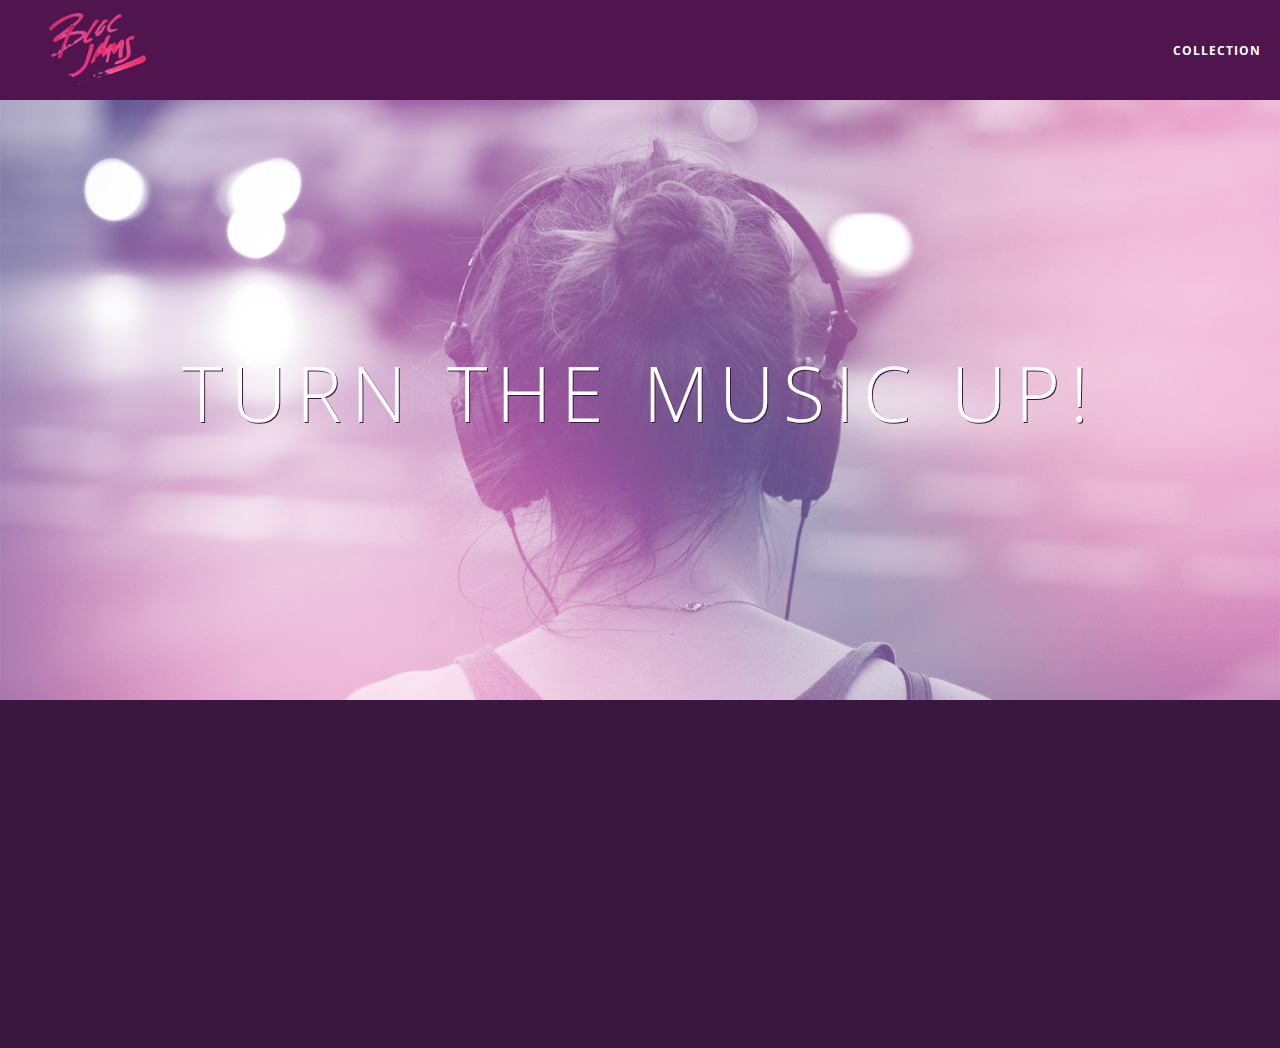
<file: index.html>
<!DOCTYPE html>
 <html>
     <head>
         <title>Bloc Jams</title>
         <meta name="viewport" content="width=device-width, initial-scale=1">
         
         <link href='https://fonts.googleapis.com/css?family=Open+Sans:400,800,600,700,300' rel='stylesheet' type='text/css'>
         <link rel="stylesheet" type="text/css" href="http://code.ionicframework.com/ionicons/2.0.1/css/ionicons.min.css">
         <link rel="stylesheet" type="text/css" href="styles/normalize.css">
         <link rel="stylesheet" type="text/css" href="styles/main.css">
         <link rel="stylesheet" type="text/css" href="styles/landing.css">
     </head>
      <body class="landing">
         <nav class="navbar"> <!-- nav bar -->
             <a href="index.html" class="logo">
             <img src="assets/images/bloc_jams_logo.png" alt="bloc jams logo">
         </a>
         <div class="links-container">
             <a href="collection.html" class="navbar-link">collection</a>
         </div>
     </nav>
         <section class="hero-content"> <!-- hero content -->
             <h1 class="hero-title">Turn the music up!</h1>
         </section>
         <section class="selling-points container clearfix"> <!-- selling points --->
                 <div class="point column third">
                     <span class="ion-music-note"></span>
                     <h5 class="point-title">Choose your music</h5>
                     <p class="point-description">The world is full of music; why should you have to listen to music that someone else chose?</p>
                 </div>
                 <div class="point column third">
                     <span class="ion-radio-waves"></span>
                     <h5 class="point-title">Unlimited, streaming, ad-free</h5>
                     <p class="point-description">No arbitrary limits. No distractions.</p>
                 </div>
                 <div class="point column third">
                     <span class="ion-iphone"></span>
                     <h5 class="point-title">Mobile enabled</h5>
                     <p class="point-description">Listen to your music on the go. This streaming service is available on all mobile platforms.</p>
                 </div>
         </section>
          <script src="scripts/utilities.js"></script>
         <script src="scripts/landing.js"></script>
     </body>
 </html>

<!--end-->
</file>
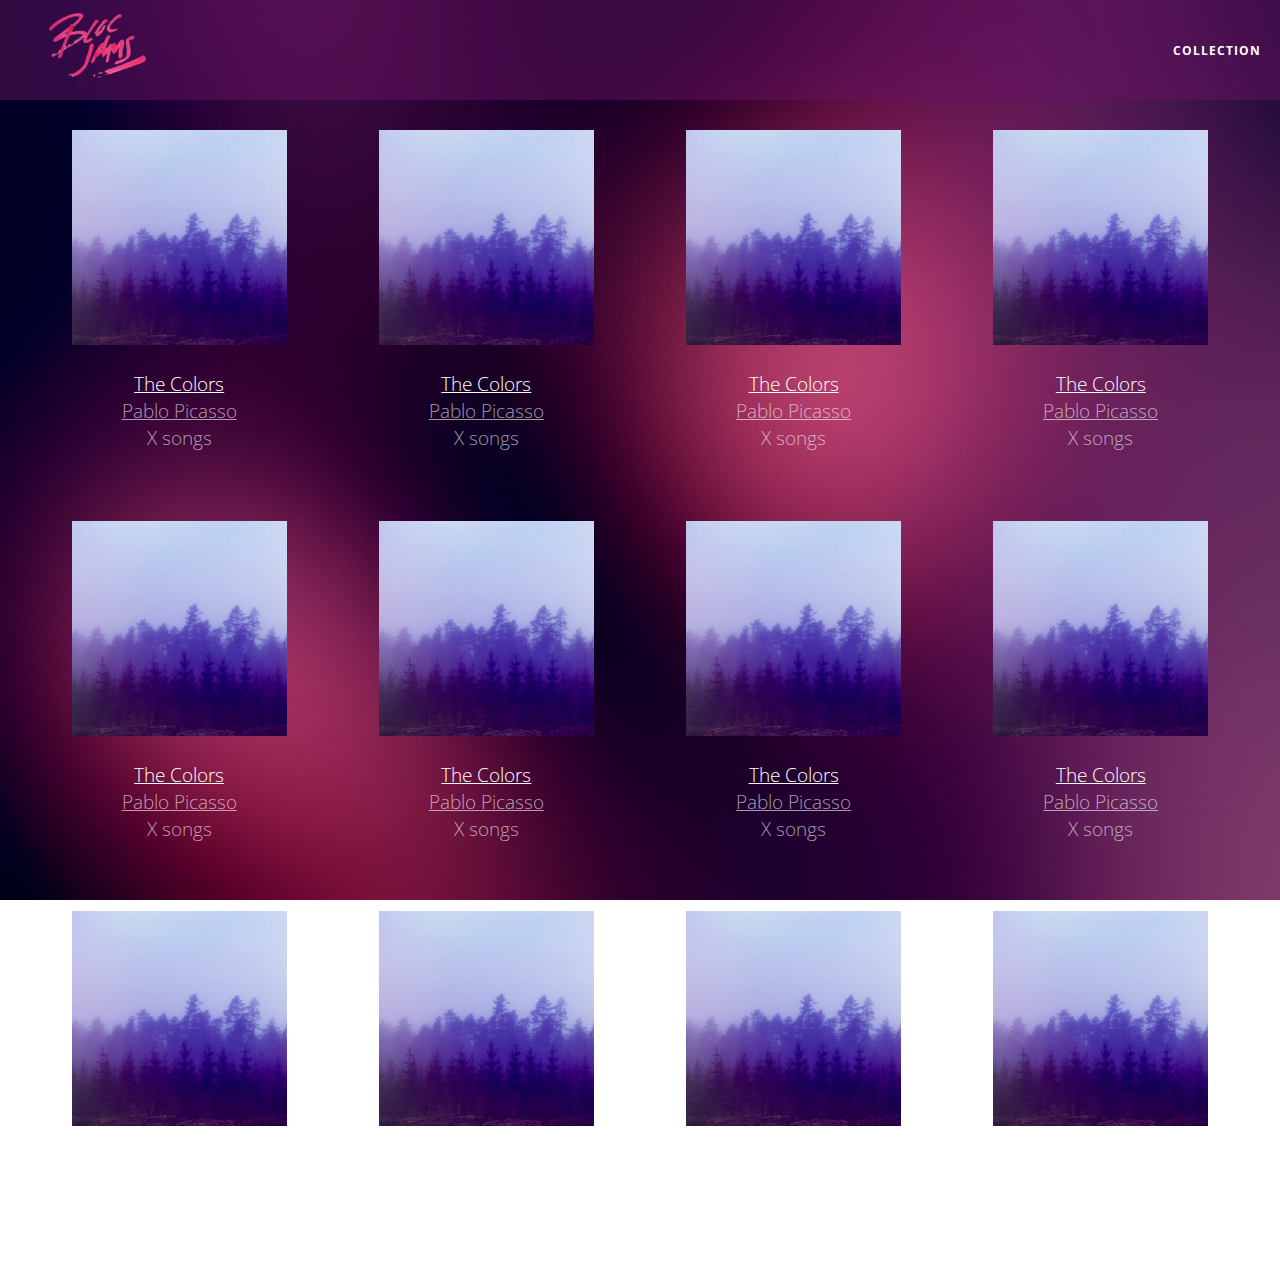
<file: collection.html>
<!DOCTYPE html>
    <html>

        <head>
            <title>Bloc Jams</title>
            <meta name="viewport" content="width=device-width, initial-scale=1">
            <link rel="stylesheet" type="text/css" href="http://fonts.googleapis.com/css?family=Open+Sans:400,800,600,700,300">
            <link rel="stylesheet" type="text/css" href="http://code.ionicframework.com/ionicons/2.0.1/css/ionicons.min.css">
            <link rel="stylesheet" type="text/css" href="styles/normalize.css">
            <link rel="stylesheet" type="text/css" href="styles/main.css">
            <link rel="stylesheet" type="text/css" href="styles/collection.css">
        </head>

        <body class="collection">
            <nav class="navbar"> <!-- nav bar -->
             <a href="index.html" class="logo">
                 <img src="assets/images/bloc_jams_logo.png" alt="bloc jams logo">
             </a>
             <div class="links-container">
                 <a href="collection.html" class="navbar-link">collection</a>
             </div>
         </nav>
        <section class="album-covers container clearfix">
        
        </section>
            <script src="scripts/collection.js"></script>
        </body>

    </html>
</file>
<file: styles/main.css>
*, *:before, *:after {
    -moz-box-sizing: border-box;
    -webkit-box-sizing: border-box;
    box-sizing: border-box;
}

html {
    height: 100%;
    font-size: 100%;
}

body {
    font-family: 'Open Sans';
    color: white;
    min-height: 100%;
}

body.landing {
    background-color: rgb(58,23,63);
}

.navbar {
    position: relative;
    padding: 0.5rem;
    background-color: rgba(101,18,95,0.5);
    z-index: 1;
}

.navbar > .logo {
    position: relative;
    left: 2rem;
    cursor: pointer;
}

.navbar .links-container {
     display: table;
     position: absolute;
     top: 0;
     right: 0;
     height: 100px;
     color: white;
     text-decoration: none;
 }

 .links-container .navbar-link {
     display: table-cell;
     position: relative;
     height: 100%;
     padding-left: 1rem;
     padding-right: 1rem;
     vertical-align: middle;
     color: white;
     font-size: 0.625rem;
     letter-spacing: 0.05rem;
     font-weight: 700;
     text-transform: uppercase;
     text-decoration: none;
     cursor: pointer;
 }
 
 .links-container .navbar-link:hover {
     color: rgb(233,50,117);
 }

.links-container .navbar-link:active {
     color: rgb(233,50,117);
     background-color: white;
 }

  /* Medium screens (640px) */
@media (min-width: 40rem) {
     html { font-size: 112%; }

     .column {
         float: left;
         padding-left: 1rem;
         padding-right: 1rem;
     }
 
     .column.full { width: 100%; }
     .column.two-thirds { width: 66.7%; }
     .column.half { width: 50%; }
     .column.third { width: 33.3%; }
     .column.fourth { width: 25%; }
     .column.flow-opposite { float: right; }  
 }

 /* Large screens (1024px) */
 @media (min-width: 64rem) {
     html { font-size: 120%; }
 }

.container {
     margin: 0 auto;
     max-width: 64rem;
 }

 .container.narrow {
     max-width: 56rem;
 }

.clearfix:before,
.clearfix:after {
   content: " ";
   display: table;
}

.clearfix:after {
   clear: both;
}
</file>
<file: styles/landing.css>
.hero-content {
    position: relative;
    min-height: 600px;
    background-image: url(../assets/images/bloc_jams_bg.jpg);
    background-repeat: no-repeat;
    background-position: center center;
    background-size: cover;
}

.hero-content .hero-title {
    position: absolute;
    top: 40%;
    -webkit-transform: translateY(-50%);
    -moz-transform: translateY(-50%);
    transform: translateY(-50%);
    width: 100%;
    text-align: center;
    font-size: 4rem;
    font-weight: 300;
    text-transform: uppercase;
    letter-spacing: 0.5rem;
    text-shadow: 1px 1px 0px rgb(58,23,63);
}

.selling-points {
    position: relative;
}

.point {
    position: relative;
    padding: 2rem;
    text-align: center;
}

.point  .point-title {
    font-size: 1.25rem;
}

.ion-music-note,
.ion-radio-waves,
.ion-iphone {
    color: rgb(233,50,117);
    font-size: 5rem;
}

.point {
     position: relative;
     padding: 2rem;
     text-align: center;
     opacity: 0;
     -webkit-transform: scaleX(0.6) translateY(3rem);
     -moz-transform: scaleX(0.6) translateY(3rem);
     transform: scaleX(0.6) translateY(3rem);
     -webkit-transition: all 0.25s ease-out;
     -moz-transition: all 0.25s ease-out;
     transition: all 0.25s ease-out;
     -webkit-transition-delay: 0.1s;
     -moz-transition-delay: 0.1s;
     transition-delay: 0.1s;
 }
</file>
<file: styles/collection.css>
body.collection {
     background-image: url(../assets/images/blurred_backgrounds/blur_bg_2.jpg);
     background-repeat: no-repeat;
     background-attachment: fixed;
     background-position: center center;
     background-size: cover;
 }
 
 .album-covers {
     position: relative;
 }
 
 .collection-album-container {
     position: relative;
     margin-top: 30px;
     margin-bottom: 20px;
     text-align: center;
 }
 
 .collection-album-container .caption {
     margin-top: 10px;
 }
 
 .collection-album-container .caption p {
     font-size: 1rem;
     font-weight: 300;
     color: rgba(255, 255, 255, 0.6);
 }
 
 .collection-album-container .caption p a {
     color: rgba(255, 255, 255, 0.6);
 }
 
 .collection-album-container .caption p a.album-name {
     color: white;
 }
 
 .collection-album-container img {
     width: 80%;
 }
</file>
